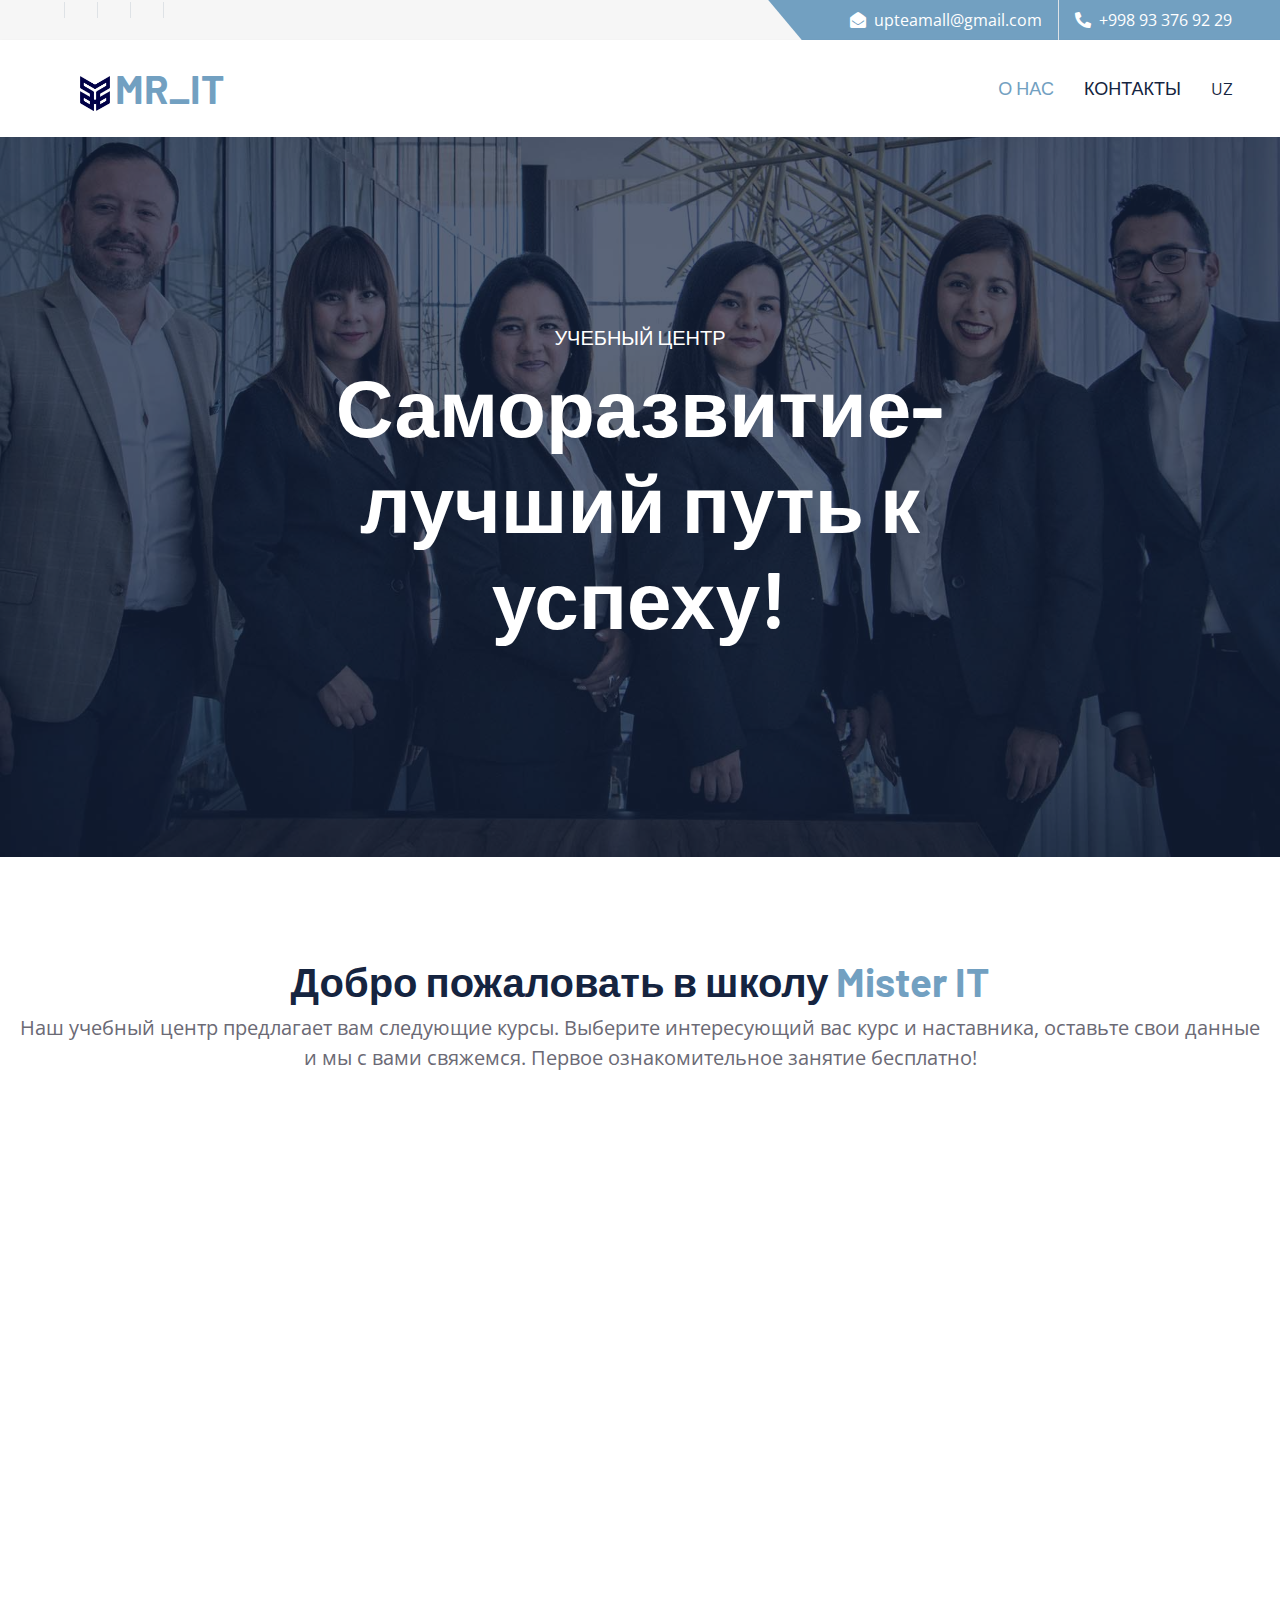
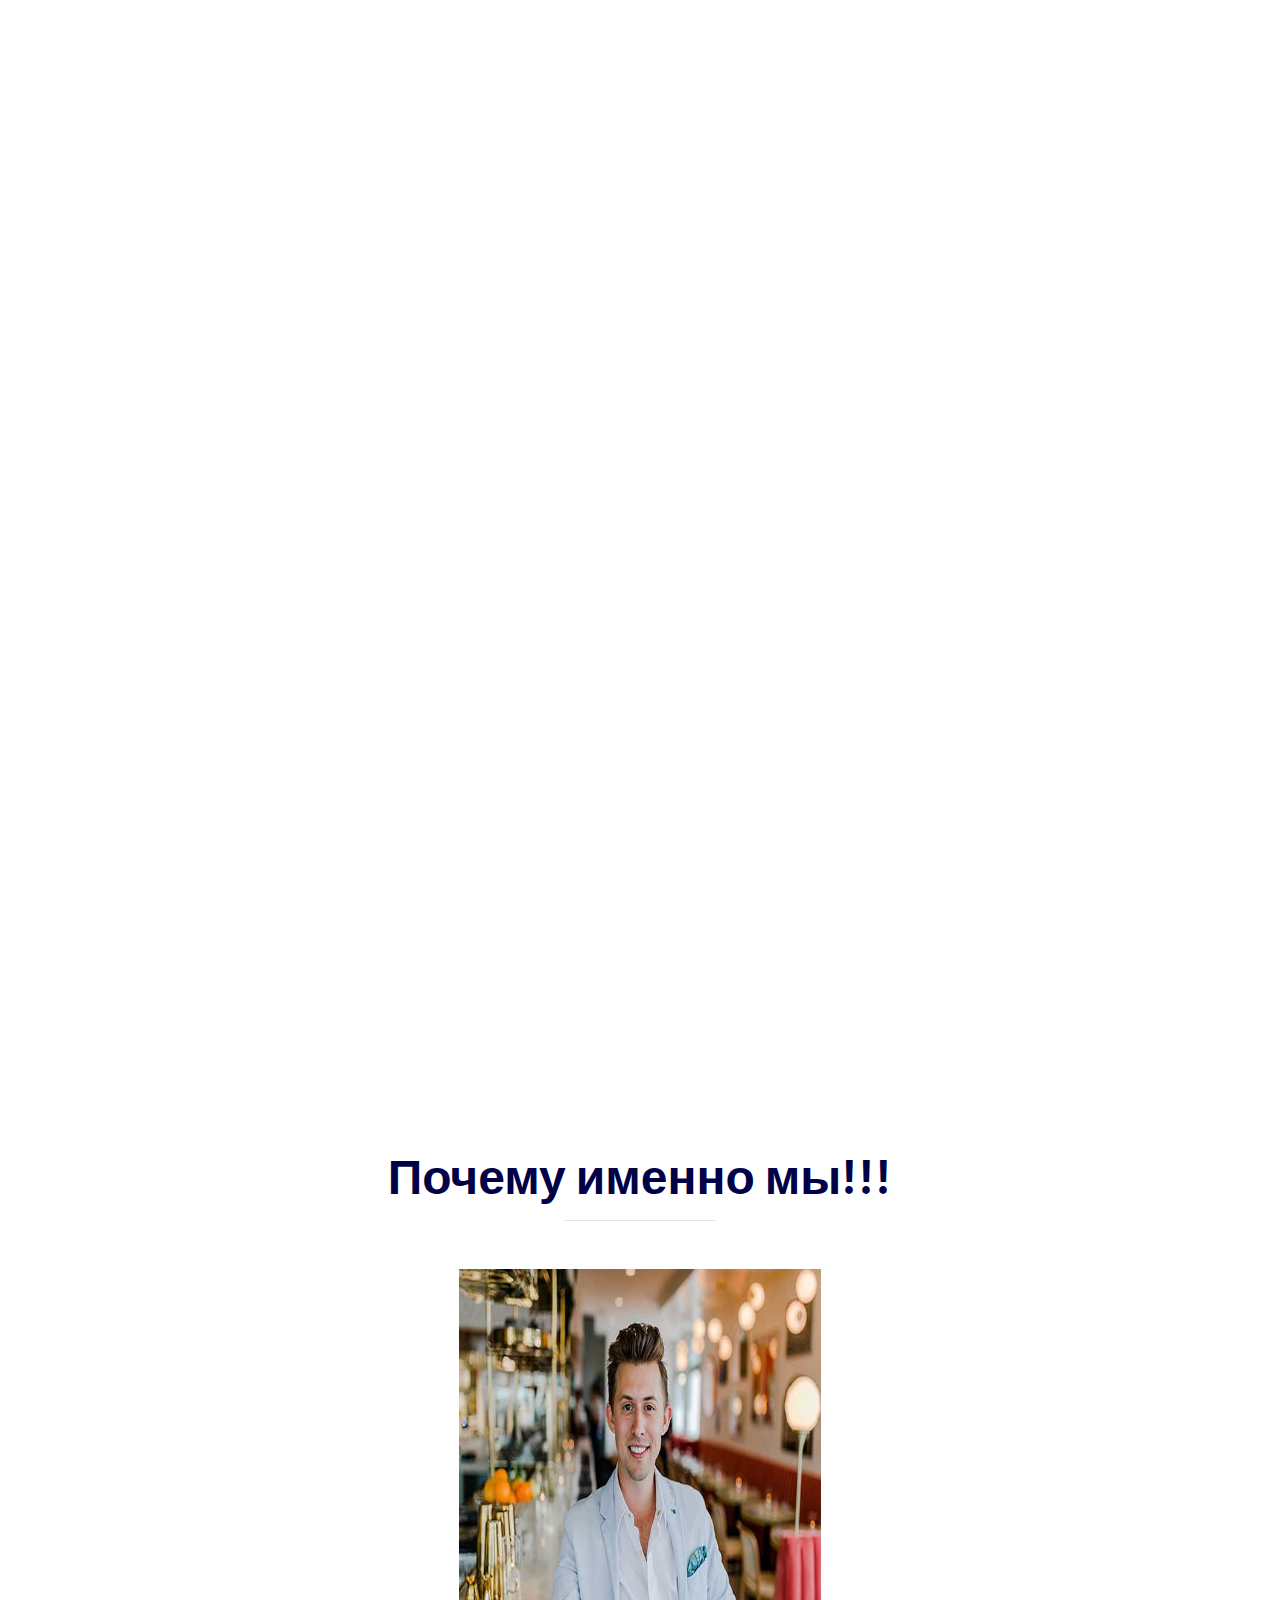
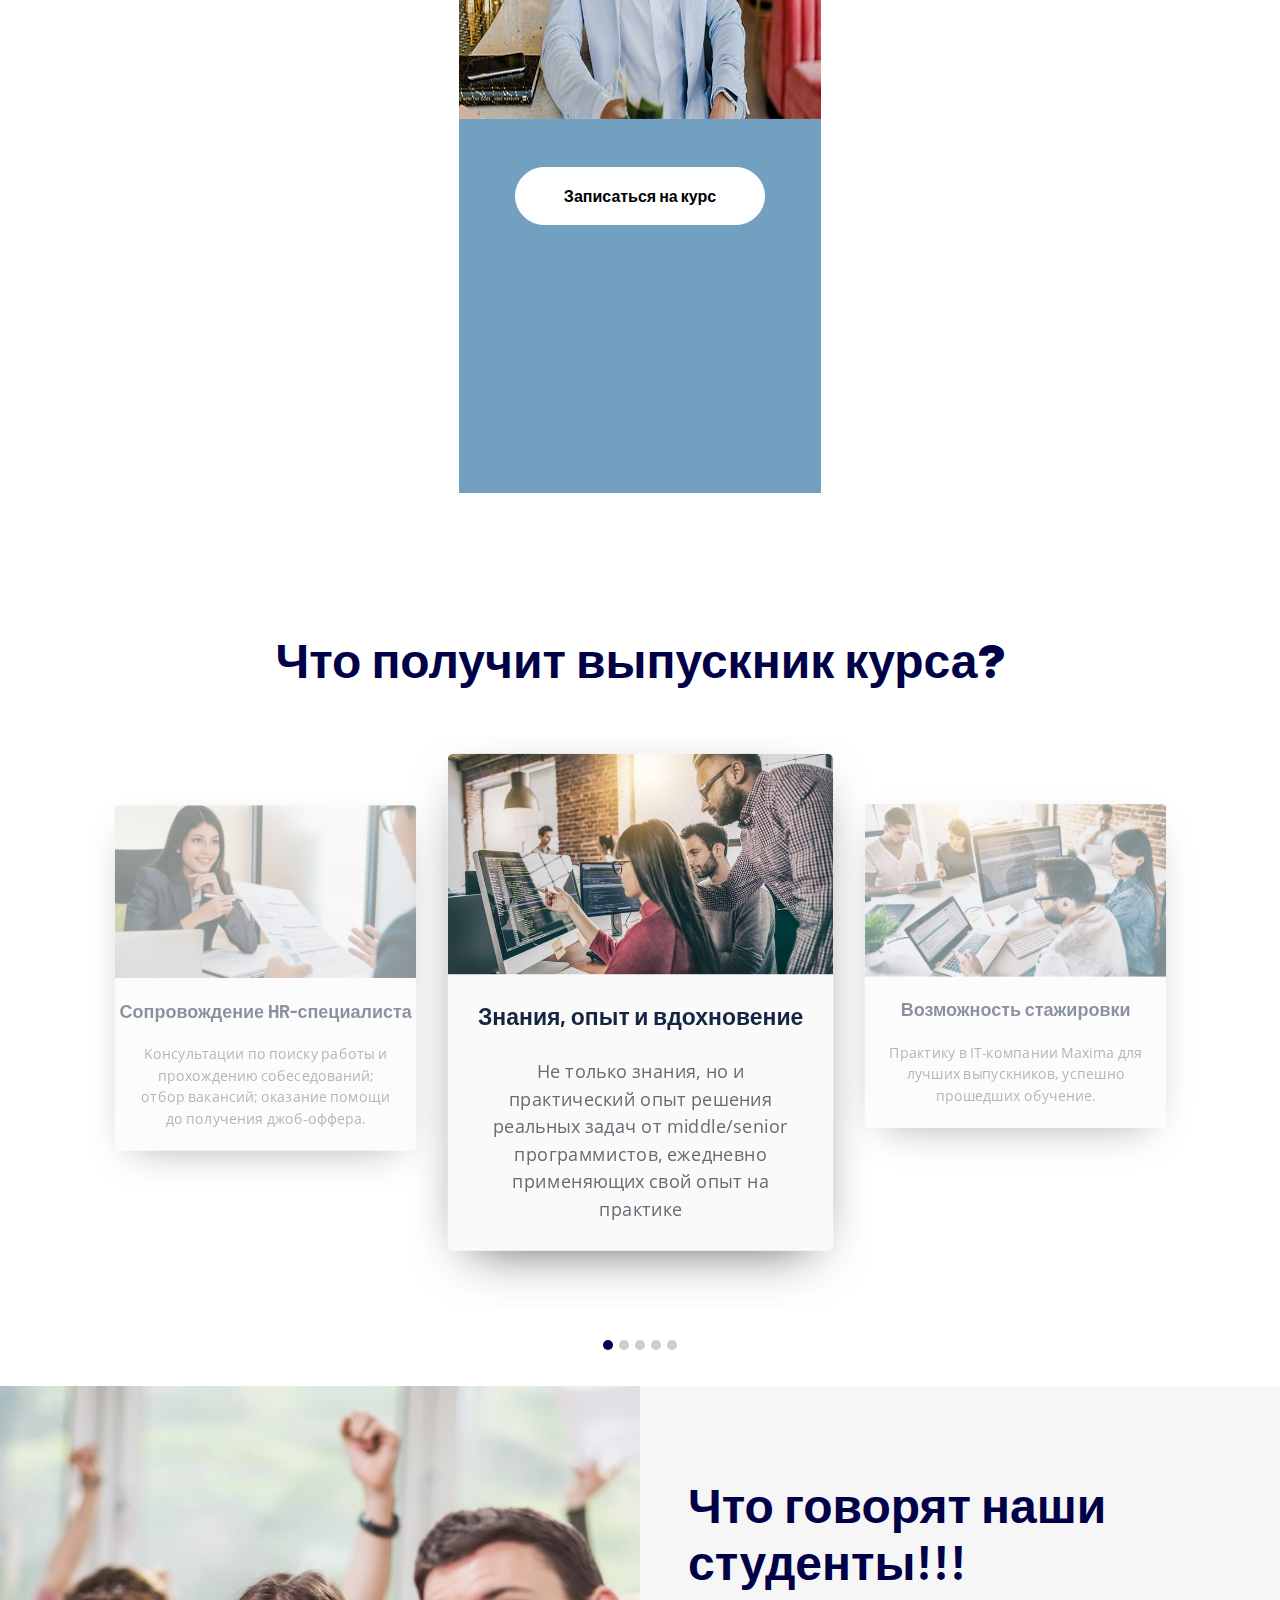
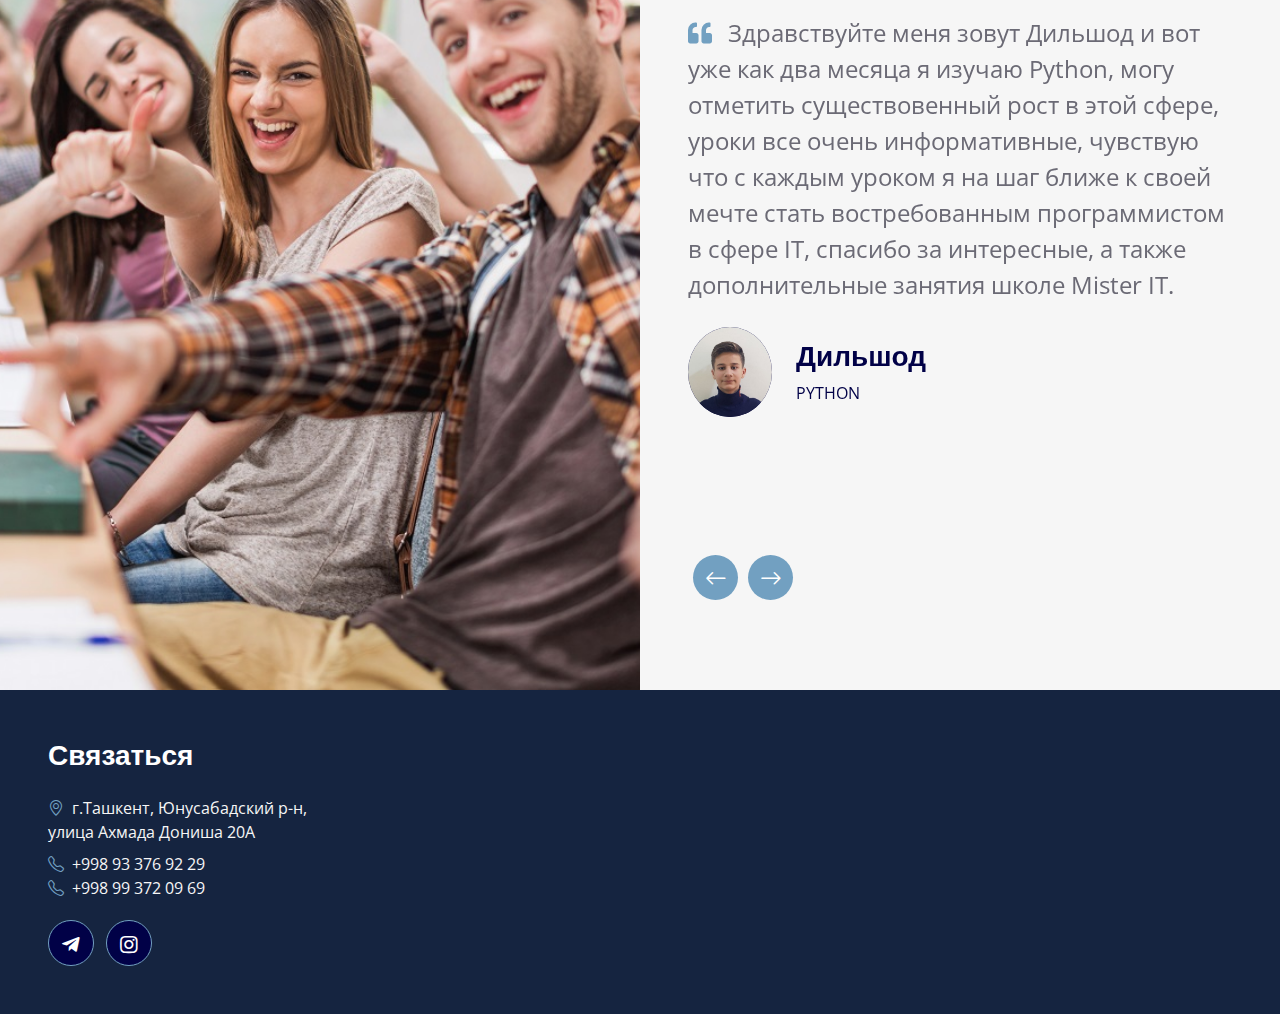
<file: index.html>
<!DOCTYPE html>
<html lang="en">

<head>
    <meta charset="utf-8">
    <title>MR_IT</title>
    <link rel="shortcut icon" href="img/logo.png" type="image/x-icon">
    <meta content="width=device-width, initial-scale=1.0" name="viewport">
    <meta content="Free HTML Templates" name="keywords">
    <meta content="Free HTML Templates" name="description">

    <!-- Favicon -->
    <link href="img/favicon.ico" rel="icon">

    <!-- Google Web Fonts -->
    <link rel="preconnect" href="https://fonts.googleapis.com">
    <link rel="preconnect" href="https://fonts.gstatic.com" crossorigin>
    <link href="https://fonts.googleapis.com/css2?family=Barlow:wght@500;600;700&family=Open+Sans:wght@400;600&display=swap" rel="stylesheet"> 

    <!-- Icon Font Stylesheet -->
    <link href="https://cdnjs.cloudflare.com/ajax/libs/font-awesome/5.10.0/css/all.min.css" rel="stylesheet">
    <link href="https://cdn.jsdelivr.net/npm/bootstrap-icons@1.4.1/font/bootstrap-icons.css" rel="stylesheet">

    <!-- Libraries Stylesheet -->
    <link href="lib/owlcarousel/assets/owl.carousel.min.css" rel="stylesheet">

    <!-- Customized Bootstrap Stylesheet -->
    <link href="css/bootstrap.min.css" rel="stylesheet">

    <!-- Template Stylesheet -->
    <link rel="stylesheet" href="css/animate.min.css">
    <link href="css/style.css" rel="stylesheet">
    <link rel="stylesheet" href="css/owl.carousel.min.css">
</head>
<body>


    <!-- Topbar Start -->
    <div class="container-fluid bg-secondary ps-5 pe-0 d-none d-lg-block">
        <div class="row gx-0">
            <div class="col-md-6 text-center text-lg-start mb-2 mb-lg-0">
                <div class="d-inline-flex align-items-center">
                    <a class="text-body py-2 pe-3 border-end" href=""><small></small></a>
                    <a class="text-body py-2 px-3 border-end" href=""><small></small></a>
                    <a class="text-body py-2 px-3 border-end" href=""><small></small></a>
                    <a class="text-body py-2 px-3 border-end" href=""><small></small></a>
                    <a class="text-body py-2 ps-3" href=""><small></small></a>
                </div>
            </div>
            <div class="col-md-6 text-center text-lg-end">
                <div class="position-relative d-inline-flex align-items-center bg-primary text-white top-shape px-5">
                    <div class="me-3 pe-3 border-end py-2">
                        <p class="m-0"><i class="fa fa-envelope-open me-2"></i>upteamall@gmail.com</p>
                    </div>
                    <div class="py-2">
                        <p class="m-0"><i class="fa fa-phone-alt me-2"></i>+998 93 376 92 29</p>
                    </div>
                </div>
            </div>
        </div>
    </div>
    <!-- Topbar End -->


    <!-- Navbar Start -->
    <nav class="navbar navbar-expand-lg bg-white navbar-light shadow-sm px-5 py-3 py-lg-0">
        <a href="index.html" class="navbar-brand p-0">
            <h1 class="m-0 text-uppercase text-primary"><a href=""><img src="img/logo.png" alt="" class="logo__it"></a></i>MR_IT</h1>
        </a>
       
        
        <button class="navbar-toggler" type="button" data-bs-toggle="collapse" data-bs-target="#navbarCollapse">
            <span class="navbar-toggler-icon"></span>
        </button>
        
        
        <div class="collapse navbar-collapse" id="navbarCollapse">
            <div class="navbar-nav ms-auto py-0 me-n3">
                <a href="index.html" class="nav-item nav-link active">О нас</a>
                <!-- <a href="about.html" class="nav-item nav-link">About</a> -->
                <!-- <a href="service.html" class="nav-item nav-link">Courses</a> -->
                <a href="contact.html" class="nav-item nav-link">Контакты</a>
                <a href="uz_index.html" class="nav-item nav-link">UZ</a>
                
            </div>
        </div>
    </nav>
    <!-- Navbar End --


     Carousel Start -->
    <div class="container-fluid p-0">
        <div id="header-carousel" class="carousel slide carousel-fade" data-bs-ride="carousel">
            <div class="carousel-inner">
                <div class="carousel-item active">
                    <img class="w-100" src="img/carousel-1.jpg" alt="Image">
                    <div class="carousel-caption d-flex flex-column align-items-center justify-content-center">
                        <div class="p-3" style="max-width: 900px;">
                            <h5 class="text-white text-uppercase">Учебный центр</h5>
                            <h1 class="display-1 text-white mb-md-4">Саморазвитие- лучший путь к успеху!</h1>
                            <!-- <a href="" class="btn btn-primary py-md-3 px-md-5 me-3 rounded-pill">Get Quote</a> 
                            <a href="" class="btn btn-secondary py-md-3 px-md-5 rounded-pill">О нас</a> -->
                        </div>
                    </div>
                </div>
                 <!-- <div class="carousel-item">
                    <img class="w-100" src="img/carousel-2.jpg" alt="Image">
                    <div class="carousel-caption d-flex flex-column align-items-center justify-content-center">
                        <div class="p-3" style="max-width: 900px;">
                            <h5 class="text-white text-uppercase">Business Consultancy</h5>
                            <h1 class="display-1 text-white mb-md-4">Take Our Help To Reach The Top Level</h1>
                             <a href="" class="btn btn-primary py-md-3 px-md-5 me-3 rounded-pill">Get Quote</a>
                            <a href="" class="btn btn-secondary py-md-3 px-md-5 rounded-pill">Contact Us</a> -->
                        </div>
                    </div>
                </div>  
         
    <!-- Carousel End -->

   <!-- courses start -->

   <div class="container__card">

    <h1 class="courses__title">Добро пожаловать в школу <span class="text-primary">Mister IT</span></h1>
    <p class="courses__text" style="text-align:center;">Наш учебный центр предлагает вам следующие курсы. Выберите интересующий вас курс и наставника, оставьте свои данные и мы с вами свяжемся. Первое ознакомительное занятие бесплатно!</p>


    <div class="courses__card">
        <div class="card wow animate__animated animate__fadeInUp delay-1">
            <div class="card__box">
                <div class="card-box__content">
                    <img src="img/jovo1.jpg"  class="card__img jovo" alt="">
                    <h2 class="card__text">жавохир<br><span>Scratch</span></h2>
                </div>
            </div>
            <h3 class="card__title">Scratch</h3>
            <p class="courses__text">Основы элементарного программирования для детей, создание игр и анимации</p>
            <a href="contact.html" class="card__btn" target="_blank"><button>Записаться на курс</button></a>
           
        </div>

        <div class="card wow animate__animated animate__fadeInUp delay-2">
            <div class="card__box">
                <div class="card-box__content">
                    <img src="img/sultonbek.png"  class="card__img jovo" alt="">
                    <h2 class="card__text">Султон<br><span>Английский язык</span></h2>
                </div>
            </div>
            <h3 class="card__title">Английский язык<br><span class="level"></span></h3>
            <p class="courses__text">Практикуйте свои разговорные навыки английского языка за короткий промежуток времени.</p>
            <a href="contact.html" class="card__btn" target="_blank"><button>Записаться на курс</button></a>
            
        </div>

        <div class="card wow animate__animated animate__fadeInUp delay-3">
            <div class="card__box">
                <div class="card-box__content">
                    <img src="img/rasul (2).jpg"  class="card__img jovo" alt="">
                    <h2 class="card__text">расул<br><span>Python</span></h2>
                </div>
            </div>
            <h3 class="card__title">Python</h3>
            <p class="courses__text">Изучайте ботов Telegram, веб-приложения и интернет-магазины на языке программирования Python.</p>
            <a href="contact.html" class="card__btn" target="_blank"><button>Записаться на курс</button></a>
            
        </div>

        <div class="card wow animate__animated animate__fadeInUp delay-4">
            <div class="card__box">
                <div class="card-box__content">
                    <img src="img/jovo1.jpg"  class="card__img jovo" alt="">
                    <h2 class="card__text">Абдулазиз<br><span>SMM</span></h2>
                </div>
            </div>
            <h3 class="card__title">SMM</h3>
            <p class="courses__text">Ведение успешного бизнеса в Интернете и социальных сетях и его развитие</p>
            <a href="contact.html" class="card__btn" target="_blank"><button>Записаться на курс</button></a>
            
        </div>

        <div class="card wow animate__animated animate__fadeInUp delay-5">
            <div class="card__box">
                <div class="card-box__content">
                    <img src="img/jovo1.jpg"  class="card__img jovo" alt="">
                    <h2 class="card__text">Javohir <br><span>In/Ex Design</span></h2>
                </div>
            </div>
            <h3 class="card__title">In/Ex Design</h3>
            <p class="courses__text">Научитесь работать над дизайном интерьера и экстерьера зданий и сооружений.</p>
            <a href="contact.html" class="card__btn" target="_blank"><button>Записаться на курс</button></a>
            
        </div>

        <div class="card wow animate__animated animate__fadeInUp delay-6">
            <div class="card__box">
                <div class="card-box__content">
                    <img src="img/gulish.jpg"  class="card__img jovo" alt="">
                    <h2 class="card__text">гуля<br><span>Английский язык</span></h2>
                </div>
            </div>
            <h3 class="card__title">Английский язык<br><span class="level"></span></h3>
            <p class="courses__text">Теперь изучайте английский по австралийской методике у квалифицированных преподавателей.</p>
            <a href="contact.html" class="card__btn" target="_blank"><button>Записаться на курс</button></a>
            
        </div>

        <div class="card wow animate__animated animate__fadeInUp delay-7">
            <div class="card__box">
                <div class="card-box__content">
                    <img src="img/jovo1.jpg"  class="card__img jovo" alt="">
                    <h2 class="card__text">жавохир<br><span>Foundation</span></h2>
                </div>
            </div>
            <h3 class="card__title">Foundation</h3>
            <p class="courses__text">Получите базовые знания о Python, JavaScript, HTML и CSS, используемых в программировании.</p>
            <a href="contact.html" class="card__btn" target="_blank"><button>Записаться на курс</button></a>
            
        </div>

        <div class="card wow animate__animated animate__fadeInUp delay-8">
            <div class="card__box">
                <div class="card-box__content">
                    <img src="img/ibrohim1.jpg"  class="card__img jovo" alt="" style="object-fit:center;">
                    <h2 class="card__text">Ибрагим<br><span>компьютерная грамотность</span></h2>
                </div>
            </div>
            <h3 class="card__title">Kомпьютерная грамотность</h3>
            <p class="courses__text">Изучите функции, важные для работы с компьютером</p>
            <a href="contact.html" class="card__btn" target="_blank"><button>Записаться на курс</button></a>
        </div>

        
    </div>
</div>

<!-- courses end -->
  
    




   
    <!-- <div class="container-fluid py-6 px-5"> 
        <div class="text-center mx-auto mb-5" style="max-width: 600px;">
            <h1 class="display-5 mb-0">Почему именно мы!!!</h1>
            <hr class="w-25 mx-auto bg-primary">
        </div>
        <div class="row g-5">
            <div class="col-lg-4">
                <div class="row g-5">
                    <div class="col-12">
                        <div class="bg-#010147 rounded-circle d-flex align-items-center justify-content-center mb-3" style="width: 60px; height: 60px;">
                            <i class="fas fa-users fa-2x"></i>
                        </div>
                        <h3>Молодые креативные преподаватели</h3>
                        <p class="mb-0">Magna sea eos sit dolor, ipsum amet ipsum lorem diam dolor eos diam et diam dolor ea</p>
                    </div>
                    <div class="col-12">
                        <div class="bg-#010147 rounded-circle d-flex align-items-center justify-content-center mb-3" style="width: 60px; height: 60px;">
                            <i class="fas fa-ballot-check"></i>
                        </div>
                        <h3>Австралийская программа</h3>
                        <p class="mb-0">Magna sea eos sit dolor, ipsum amet ipsum lorem diam dolor eos diam et diam dolor ea</p>
                    </div>
                    <div class="col-12">
                        <div class="bg-#010147 rounded-circle d-flex align-items-center justify-content-center mb-3" style="width: 60px; height: 60px;">
                            <i class="fa fa-award fs-4 text-white"></i>
                        </div>
                        <h3>Бесплатные развлечения- Events</h3>
                        <p class="mb-0">Magna sea eos sit dolor, ipsum amet ipsum lorem diam dolor eos diam et diam dolor ea</p>
                    </div>
                </div>
            </div>
            <div class="col-lg-4">
                <div class="d-block bg-primary h-100 text-center">
                    <img class="img-fluid" src="img/feature.jpg" alt="">
                    <div class="p-4">
                        <p class="text-white mb-4"></p>
                        <a href="about.html" class="btn btn-light py-md-3 px-md-5 rounded-pill mb-2">О нас</a>
                    </div>
                </div>
            </div>
            <div class="col-lg-4">
                <div class="row g-5">
                    <div class="col-12">
                        <div class="bg-#010147 rounded-circle d-flex align-items-center justify-content-center mb-3" style="width: 60px; height: 60px;">
                          
                            <i class="fas fa-clock fa-2x"></i>
                        </div>
                        <h3>Гибкий график. С утра до вечера интересные уроки</h3>
                        <p class="mb-0">Magna sea eos sit dolor, ipsum amet ipsum lorem diam dolor eos diam et diam dolor ea</p>
                    </div>
                    <div class="col-12">
                        <div class="bg-#010147 rounded-circle d-flex align-items-center justify-content-center mb-3" style="width: 60px; height: 60px;">
                            <i class="fas fa-handshake fa-2x"></i>
                        </div>
                        <h3>Профессиональная консультация</h3>
                        <p class="mb-0">Magna sea eos sit dolor, ipsum amet ipsum lorem diam dolor eos diam et diam dolor ea</p>
                    </div>
                    <div class="col-12">
                        <div class="bg-#010147 rounded-circle d-flex align-items-center justify-content-center mb-3" style="width: 60px; height: 60px;">
                            <i class="fas fa-map-marker-alt fa-2x"></i>
                        </div>
                        <h3>Удобные локации</h3>
                        <p class="mb-0">Magna sea eos sit dolor, ipsum amet ipsum lorem diam dolor eos diam et diam dolor ea</p>
                    </div>
                </div>
            </div>
        </div>
    </div>  -->
   
    <div class="container-fluid py-6 px-5"> 
        <div class="text-center mx-auto mb-5" style="max-width: 600px;">
            <h1 class="display-5 mb-0">Почему именно мы!!!</h1>
            <hr class="w-25 mx-auto bg-primary">
        </div>
        <div class="row g-5">
            <div class="col-lg-4">
                <div class="row g-5">
                    <div class="col-12 wow animate__animated animate__fadeInLeft delay-1">
                        <div class="bg-#010147 rounded-circle d-flex align-items-center justify-content-center mb-3" style="width: 60px; height: 60px;">
                            <i class="fas fa-users fa-2x"></i>
                        </div>
                        <h3>Молодые и креативные преподаватели</h3>
                        <p class="mb-0">Друзья IT-преподаватели помогут вам не только получить профессию своей мечты, но и стать разносторонним человеком в жизни.</p>
                    </div>
                    <div class="col-12 wow animate__animated animate__fadeInLeft delay-3">
                        <div class="bg-#010147 rounded-circle d-flex align-items-center justify-content-center mb-3" style="width: 60px; height: 60px;">
                            <i class="fas fa-clipboard-list fa-2x"></i>
                          
                        </div>
                        <h3>Австралийская методика</h3>
                        <p class="mb-0">Наши занятия английским языком проводятся по австралийской методике, которая направлена ​​на развитие разговорных навыков.</p>
                    </div>
                    <div class="col-12 wow animate__animated animate__fadeInLeft delay-5">
                        <div class="bg-#010147 rounded-circle d-flex align-items-center justify-content-center mb-3" style="width: 60px; height: 60px;">
                            <i class="fas fa-users-cog fa-2x"></i>
                        </div>
                        <h3>Индивидуальный подход
                            </h3>
                        <p class="mb-0">Занятия проходят в группах до 20 человек с индивидуальной обратной связью от преподавателя по каждому домашнему заданию.</p>
                    </div>
                </div>
            </div>
            <div class="col-lg-4">
                <div class="d-block bg-primary h-100 text-center">
                    <img class="img-fluid" src="img/feature.jpg" alt="">
                    <div class="p-4">
                        <p class="text-white mb-4"></p>
                        <a href="contact.html" class="btn btn-light py-md-3 px-md-5 rounded-pill mb-2" target="_blank">Записаться на курс</a>
                    </div>
                </div>
            </div>
            <div class="col-lg-4">
                <div class="row g-5">
                    <div class="col-12 wow animate__animated animate__fadeInRight delay-2">
                        <div class="bg-#010147 rounded-circle d-flex align-items-center justify-content-center mb-3" style="width: 60px; height: 60px;">
                          
                            <i class="fas fa-dollar-sign fa-2x"></i>
                        </div>
                        <h3>
                            Гарантия трудоустройства
                           </h3>
                        <p class="mb-0">
                            При успешном прохождении курсов трудоустройство гарантировано.</p>
                    </div>
                    <div class="col-12 wow animate__animated animate__fadeInRight delay-4">
                        <div class="bg-#010147 rounded-circle d-flex align-items-center justify-content-center mb-3" style="width: 60px; height: 60px;">
                            <i class="fas fa-handshake fa-2x"></i>
                        </div>
                        <h3>Советы от профессиональных наставников</h3>
                        <p class="mb-0">У вас будет возможность получить консультацию наставников и преподавателей с многолетним опытом для постоянного развития в вашей профессиональной карьере.</p>
                    </div>
                    <div class="col-12 wow animate__animated animate__fadeInRight delay-6">
                        <div class="bg-#010147 rounded-circle d-flex align-items-center justify-content-center mb-3" style="width: 60px; height: 60px;">
                            <i class="fas fa-briefcase fa-2x"></i>
                        </div>
                        <h3>Практика в реальных условиях</h3>
                        <p class="mb-0">
                            Лучшие выпускники получат возможность пройти практику в Maxima или компаниях-партнерах.</p>
                    </div>
                </div>
            </div>
        </div>
    </div>



    <!-- graduate start -->

 <!-- graduate start -->

 <section id="slider" class="pt-5">
    <div class="container">
      <h1 class="text-center display-5 mb-0  mx-auto mb-5" style="font-weight: light;"><b>Что получит выпускник курса?</b></h1>
        <div class="slider">
                  <div class="owl-carousel owl-carousels">
                      <div class="slider-card">
                          <div class="d-flex justify-content-center align-items-center mb-4">
                              <img src="img/coder3.jpg" alt="" >
                          </div>
                          <h5 class="mb-0 text-center"><b>Знания, опыт и вдохновение</b></h5>
                          <p class="text-center p-4">Не только знания, но и практический опыт решения реальных задач от middle/senior программистов, ежедневно применяющих свой опыт на практике

                        </p>
                      </div>
                      <div class="slider-card">
                          <div class="d-flex justify-content-center align-items-center mb-4">
                              <img src="img/pract.png" alt="">
                          </div>
                          <h5 class="mb-0 text-center"><b>Возможность стажировки</b></h5>
                          <p class="text-center p-4">Практику в IT-компании Maxima для лучших выпускников, успешно прошедших обучение.</p>
                      </div>
                      <div class="slider-card">
                          <div class="d-flex justify-content-center align-items-center mb-4">
                              <img src="img/internship.jpg" alt="">
                          </div>
                          <h5 class="mb-0 text-center"><b>Сертификат и рекомендации</b></h5>
                          <p class="text-center p-4">Наши педагоги всегда помогут разобраться в материале, ответят на вопросы по домашним работам.</p>
                      </div>
                      <div class="slider-card">
                          <div class="d-flex justify-content-center align-items-center mb-4">
                              <img src="img/helpcourse.jpg" alt="">
                          </div>
                          <h5 class="mb-0 text-center"><b>Поддержка на всем пути и трудоустройство</b></h5>
                          <p class="text-center p-4">
                            Гарантированное трудоустройство для учеников, успешно прошедших практику.</p>
                      </div>
                      <div class="slider-card">
                          <div class="d-flex justify-content-center align-items-center mb-4">
                              <img src="img/hr.png" alt="">
                          </div>
                          <h5 class="mb-0 text-center"><b>Сопровождение HR-специалиста</b></h5>
                          <p class="text-center p-4">Kонсультации по поиску работы и прохождению собеседований; отбор вакансий; оказание помощи до получения джоб-оффера.</p>
                      </div>
                  </div>
              </div>
    </div>
  </section>
<!-- graduate end -->

    <!-- graduate end -->

   

    

    <!-- Testimonial Start -->
     <div class="container-fluid bg-secondary p-0"> 
        <div class="row g-0">
            <div class="col-lg-6" style="min-height: 500px;">
                <div class="position-relative h-100">
                    <img class="position-absolute w-100 h-100" src="img/feedback.jpg" style="object-fit: cover;">
                </div>
            </div>
            <div class="col-lg-6 py-6 px-5">
                <h1 class="display-5 mb-4">Что говорят наши студенты!!!</h1>
                <div class="owl-carousel testimonial-carousel">
                    <div class="testimonial-item">
                        <p class="fs-4 fw-normal mb-4"><i class="fa fa-quote-left text-primary me-3"></i>Здравствуйте меня зовут Дильшод и вот уже как два месяца я изучаю Python, 
                            могу отметить существовенный рост в этой сфере, уроки все очень информативные, чувствую что с каждым уроком я 
                            на шаг ближе к своей мечте стать востребованным программистом в сфере IT, спасибо за интересные, 
                            а также дополнительные занятия школе Mister IT.</p>
                        <div class="d-flex align-items-center">
                            <img class="img-fluid rounded-circle" src="img/dilshod.jpg" alt="" style="object-fit: cover;">
                            <div class="ps-4">
                                <h3>Дильшод</h3>
                                <span class="text-uppercase">Python</span>
                            </div>
                        </div>
                    </div>
                    <div class="testimonial-item">
                        <p class="fs-4 fw-normal mb-4"><i class="fa fa-quote-left text-primary me-3"></i>Привет, меня зовут Ибрагим. Если честно, я начинал своё обучение с индивидуальных уроков с Ms Gulya, я пришёл к ней с нуля и боялся очень разговорной речи на Английском языке, несмотря на некоторые сложности, мне удалось полюбить Английский язык и сейчас я уже могу говорить менее сковано и с заметным прогрессом, теперь же я продолжаю обучение с ней только уже в групповом формате в школе Mister IT.</p>
                        <div class="d-flex align-items-center">
                            <img class="img-fluid rounded-circle" src="img/ibrohimS.jpg" alt="" style="object-fit: cover;">
                            <div class="ps-4">
                                <h3>Ибрагим</h3>
                                <span class="text-uppercase">Англиский</span>
                            </div>
                        </div>
                    </div>
                </div>
            </div>
        </div>
    </div>
    <!-- Testimonial End -->



    

    <!-- Footer Start -->
    
    <div class="container-fluid bg-dark text-secondary p-5">
        <div class="row g-5">
            
            
            <div class="col-lg-3 col-md-6">
                <h3 class="text-white mb-4">Связаться</h3>
                <p class="mb-2"><i class="bi bi-geo-alt text-primary me-2"></i>г.Ташкент, Юнусабадский р-н, улица Ахмадa Донишa 20А</p>
                <!-- <p class="mb-2"><i class="bi bi-envelope-open text-primary me-2"></i>info@example.com</p> -->
                <p class="mb-0"><i class="bi bi-telephone text-primary me-2"></i>+998 93 376 92 29</p>
                <p class="mb-0"><i class="bi bi-telephone text-primary me-2"></i>+998 99 372 09 69</p>
                <a class="btn btn-lg btn-primary btn-lg-square rounded-circle me-2" href="https://t.me/mr_ituz" target="_blank"><i class="fab fa-telegram-plane"></i></a>
                <a class="btn btn-lg btn-primary btn-lg-square rounded-circle" href="https://www.instagram.com/mr_it/" target="_blank"><i class="fab fa-instagram fw-normal"></i></a>
            </div>
    
    <!-- Footer End -->


    <!-- Back to Top -->
    <a href="#" class="btn btn-lg btn-primary btn-lg-square rounded-circle back-to-top"><i class="bi bi-arrow-up"></i></a>


    <!-- JavaScript Libraries -->
    <script src="https://code.jquery.com/jquery-3.4.1.min.js"></script>
    <script src="https://cdn.jsdelivr.net/npm/bootstrap@5.0.0/dist/js/bootstrap.bundle.min.js"></script>
    <script src="lib/easing/easing.min.js"></script>
    <script src="lib/waypoints/waypoints.min.js"></script>
    <script src="lib/owlcarousel/owl.carousel.min.js"></script>

    <!-- Template Javascript -->
    <script src="js/wow.min.js"></script>
    <script src="js/main.js"></script>
    <script src="js/owl.carousel.min.js"></script>
</body>

</html>
</file>
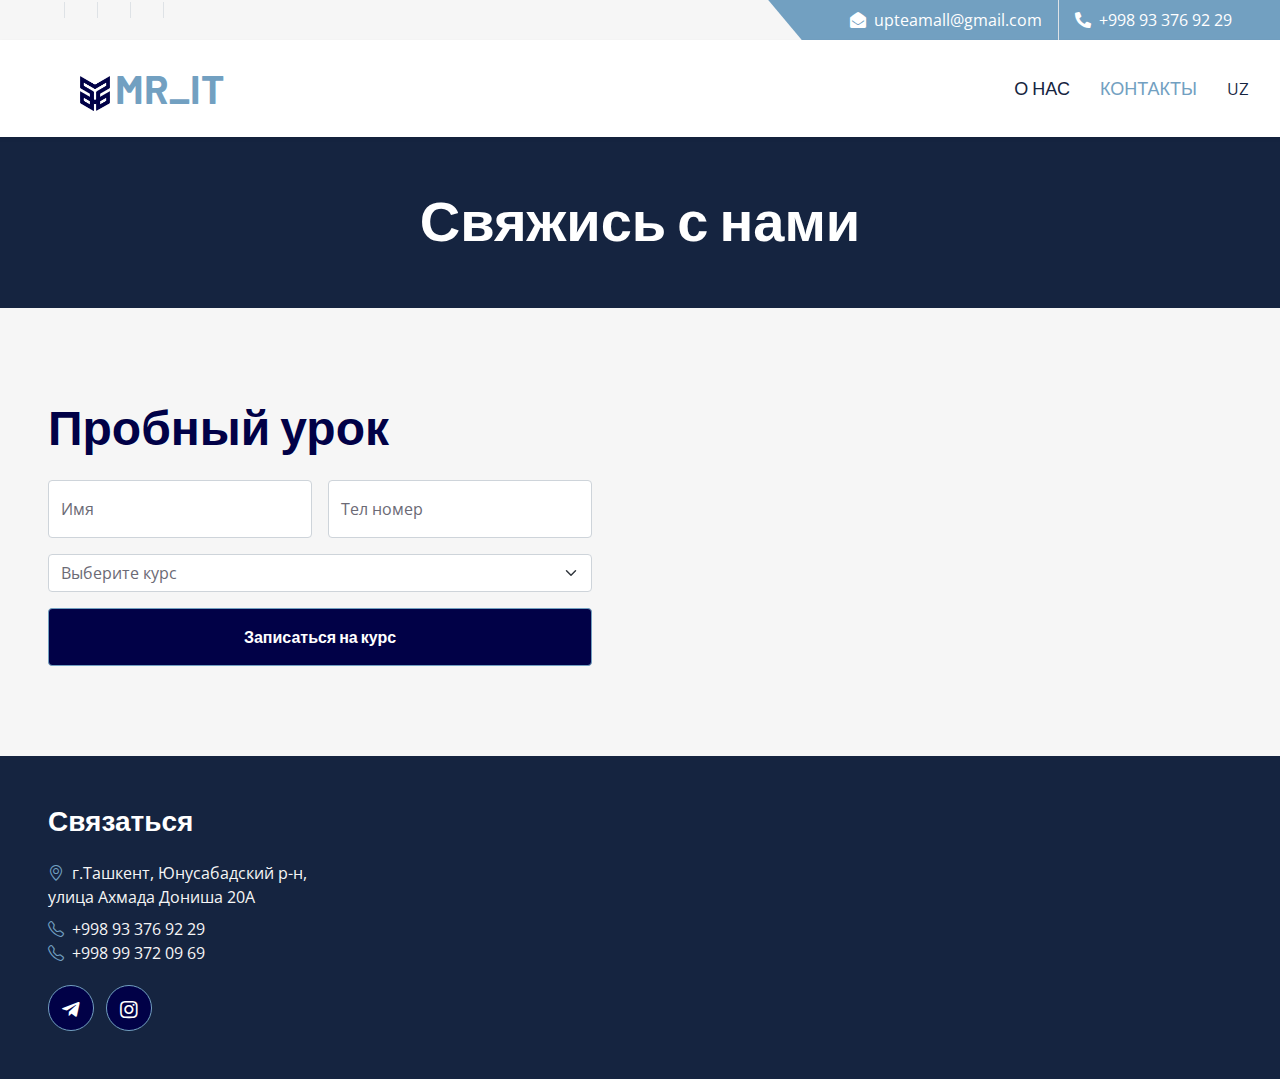
<file: contact.html>
<!DOCTYPE html>
<html lang="en">

<head>
    <meta charset="utf-8">
    <title>MR_IT</title>
    <link rel="shortcut icon" href="img/logo.png" type="image/x-icon">
    <meta content="width=device-width, initial-scale=1.0" name="viewport">
    <meta content="Free HTML Templates" name="keywords">
    <meta content="Free HTML Templates" name="description">

    <!-- Favicon -->
    <link href="img/favicon.ico" rel="icon">

    <!-- Google Web Fonts -->
    <link rel="preconnect" href="https://fonts.googleapis.com">
    <link rel="preconnect" href="https://fonts.gstatic.com" crossorigin>
    <link href="https://fonts.googleapis.com/css2?family=Barlow:wght@500;600;700&family=Open+Sans:wght@400;600&display=swap" rel="stylesheet"> 

    <!-- Icon Font Stylesheet -->
    <link href="https://cdnjs.cloudflare.com/ajax/libs/font-awesome/5.10.0/css/all.min.css" rel="stylesheet">
    <link href="https://cdn.jsdelivr.net/npm/bootstrap-icons@1.4.1/font/bootstrap-icons.css" rel="stylesheet">

    <!-- Libraries Stylesheet -->
    <link href="lib/owlcarousel/assets/owl.carousel.min.css" rel="stylesheet">

    <!-- Customized Bootstrap Stylesheet -->
    <link href="css/bootstrap.min.css" rel="stylesheet">

    <!-- Template Stylesheet -->
    <link href="css/style.css" rel="stylesheet">
</head>

<div>
    <!-- Topbar Start -->
    <div class="container-fluid bg-secondary ps-5 pe-0 d-none d-lg-block">
        <div class="row gx-0">
            <div class="col-md-6 text-center text-lg-start mb-2 mb-lg-0">
                <div class="d-inline-flex align-items-center">
                    <a class="text-body py-2 pe-3 border-end" href=""><small></small></a>
                    <a class="text-body py-2 px-3 border-end" href=""><small></small></a>
                    <a class="text-body py-2 px-3 border-end" href=""><small></small></a>
                    <a class="text-body py-2 px-3 border-end" href=""><small></small></a>
                    <a class="text-body py-2 ps-3" href=""><small></small></a>
                </div> 
            </div>
            <div class="col-md-6 text-center text-lg-end">
                <div class="position-relative d-inline-flex align-items-center bg-primary text-white top-shape px-5">
                    <div class="me-3 pe-3 border-end py-2">
                        <p class="m-0"><i class="fa fa-envelope-open me-2"></i>upteamall@gmail.com</p>
                    </div>
                    <div class="py-2">
                        <p class="m-0"><i class="fa fa-phone-alt me-2"></i>+998 93 376 92 29 </p>
                    </div>
                </div>
            </div>
        </div>
    </div>
    <!-- Topbar End -->


    <!-- Navbar Start -->
    <nav class="navbar navbar-expand-lg bg-white navbar-light shadow-sm px-5 py-3 py-lg-0">
        <a href="index.html" class="navbar-brand p-0">
            <h1 class="m-0 text-uppercase text-primary"><a href=""><img src="img/logo.png" alt="" class="logo__it"></a>MR_IT</h1>
        </a>
        <button class="navbar-toggler" type="button" data-bs-toggle="collapse" data-bs-target="#navbarCollapse">
            <span class="navbar-toggler-icon"></span>
        </button>
        <div class="collapse navbar-collapse" id="navbarCollapse">
            <div class="navbar-nav ms-auto py-0 me-n3">
                <a href="index.html" class="nav-item nav-link">О нас</a>
                <div class="collapse navbar-collapse" id="navbarCollapse">
                    <div class="navbar-nav ms-auto py-0 me-n3">          
                        <a href="contact.html" class="nav-item nav-link active">Контакты</a>
                        <a href="contact_uz.html" class="nav-item nav-link">UZ</a>
                    </div>
                </div>
            </div>
        </div>
    </nav>
    <!-- Navbar End -->


    <!-- Page Header Start -->
    <div class="container-fluid bg-dark p-5">
        <div class="row">
            <div class="col-12 text-center">
                <h1 class="display-4 text-white">Свяжись с нами</h1>
                <!-- <a href="">Home</a>
                <i class="far fa-square text-primary px-2"></i>
                <a href="">Contact</a> -->
            </div>
        </div>
    </div>
    <!-- Page Header End -->


    <!-- Contact Start -->
    <div class="container-fluid bg-secondary px-0">
        <div class="row g-0">
            <div class="col-lg-6 py-6 px-5">
                <h1 class="display-5 mb-4">Пробный урок</h1>
                <form>
                    <div class="row g-3">
                        <div class="col-6">
                            <div class="form-floating">
                                <input type="text" class="form-control" id="form-floating-1" placeholder="John Doe" required>
                                <label for="form-floating-1">Имя</label>
                            </div>
                        </div>
                        <div class="col-6">
                            <div class="form-floating">
                                
                                <input type="tel" class="form-control" id="form-floating-2" placeholder="+99899" required>
                                <label for="form-floating-2">Тел номер</label>
                            </div>
                        </div>
                        <div class="col-12">

                            <select class="form-select" id="floatingSelect" required >
                                <option value="" aria-required="">Выберите курс</option>
                                <option>Python</option>
                                <option value="1">Английский язык</option>
                                <option value="2">Scratch</option>
                                <option value="3">Foundation</option>
                                <option value="4">SMM</option>
                                <option value="5">Kомпьютерная грамотность</option>
                                <option value="6">In/Ex Design</option>
                              </select>
                        </div>
                       
                        <div class="col-12">
                            <button class="btn btn-primary w-100 py-3" type="submit">Записаться на курс</button>
                        </div>
                    </div>
                </form>
            </div>
            <div class="col-lg-6" style="min-height: 400px;">
                <div class="position-relative h-100">
                    <iframe class="position-relative w-100 h-100"
                        src="https://www.google.com/maps/embed?pb=!1m18!1m12!1m3!1d2993.830390382145!2d69.29003471536262!3d41.37776957926497!2m3!1f0!2f0!3f0!3m2!1i1024!2i768!4f13.1!3m3!1m2!1s0x38aef38fb89d4d21%3A0x19b43381ae94b69c!2sTOPSKILL!5e0!3m2!1sen!2s!4v1676821224979!5m2!1sen!2s"
                        frameborder="0" style="border:0;" allowfullscreen="" aria-hidden="false" tabindex="0"></iframe>
                </div>
            </div>
        </div>
    </div>
    <!-- Contact End -->


    <!-- Footer Start -->
    
    <div class="container-fluid bg-dark text-secondary p-5">
        <div class="row g-5">
            
            
            <div class="col-lg-3 col-md-6">
                <h3 class="text-white mb-4">Связаться</h3>
                <p class="mb-2"><i class="bi bi-geo-alt text-primary me-2"></i>г.Ташкент, Юнусабадский р-н, улица Ахмадa Донишa 20А</p>
                <!-- <p class="mb-2"><i class="bi bi-envelope-open text-primary me-2"></i>info@example.com</p> -->
                <p class="mb-0"><i class="bi bi-telephone text-primary me-2"></i>+998 93 376 92 29</p>
                <p class="mb-0"><i class="bi bi-telephone text-primary me-2"></i>+998 99 372 09 69</p>
                <a class="btn btn-lg btn-primary btn-lg-square rounded-circle me-2" href="https://t.me/mr_ituz" target="_blank"><i class="fab fa-telegram-plane"></i></a>
                <a class="btn btn-lg btn-primary btn-lg-square rounded-circle" href="https://www.instagram.com/mr_it/" target="_blank"><i class="fab fa-instagram fw-normal"></i></a>
            </div>
    <!-- Footer End -->


    <!-- Back to Top -->
    <a href="#" class="btn btn-lg btn-primary btn-lg-square rounded-circle back-to-top"><i class="bi bi-arrow-up"></i></a>


    <!-- JavaScript Libraries -->
    <script src="https://code.jquery.com/jquery-3.4.1.min.js"></script>
    <script src="https://cdn.jsdelivr.net/npm/bootstrap@5.0.0/dist/js/bootstrap.bundle.min.js"></script>
    <script src="lib/easing/easing.min.js"></script>
    <script src="lib/waypoints/waypoints.min.js"></script>
    <script src="lib/owlcarousel/owl.carousel.min.js"></script>

    <!-- Template Javascript -->
    <script src="js/main.js"></script>
</body>

</html>
</file>
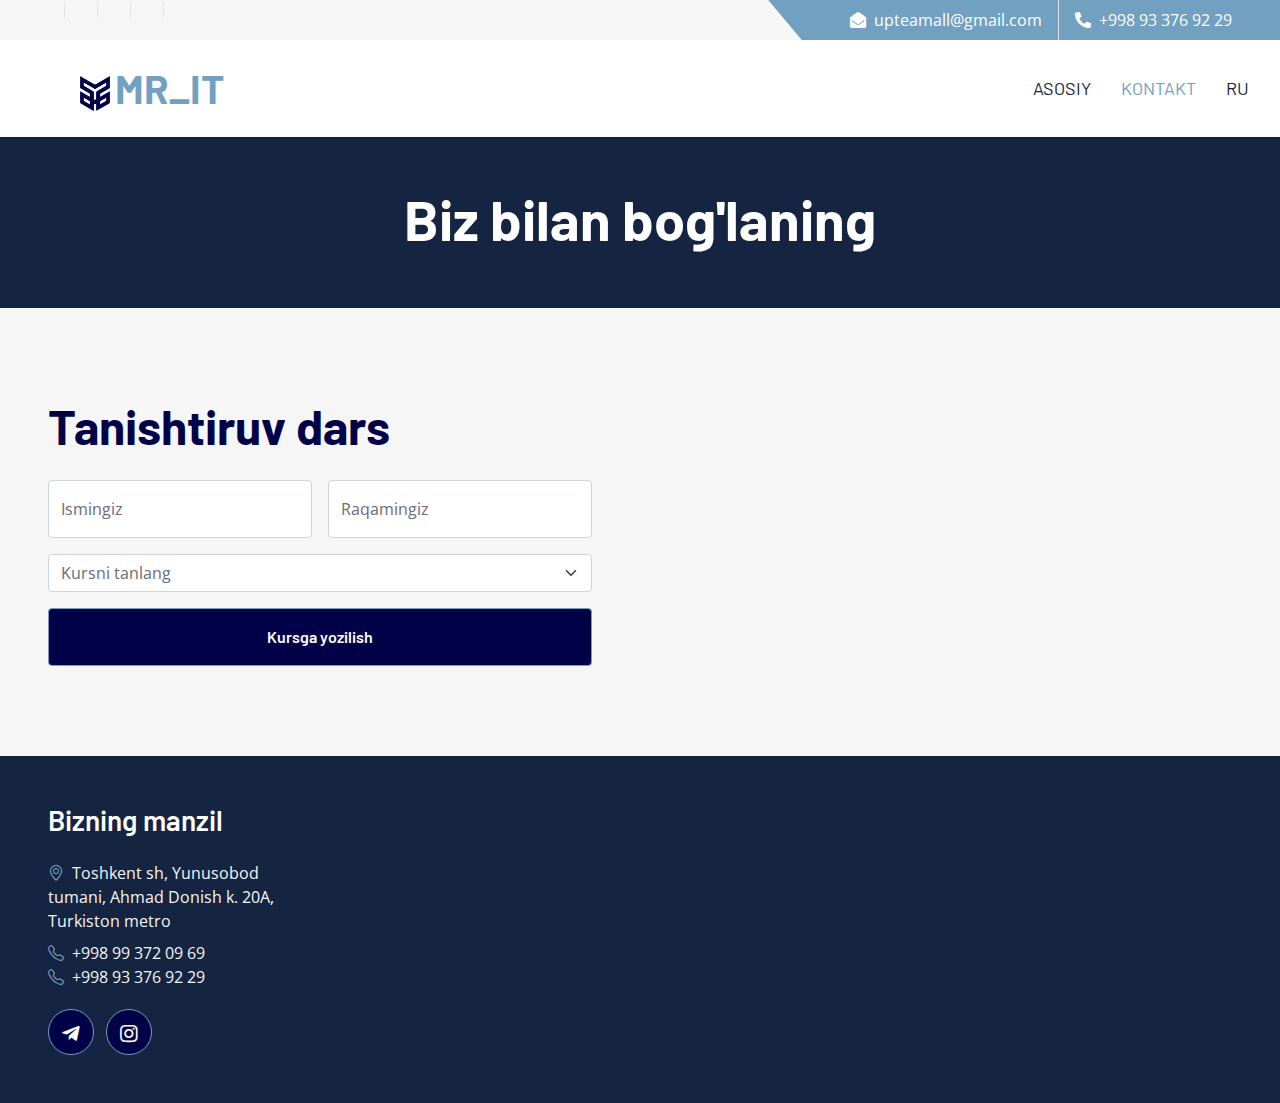
<file: contact_uz.html>
<!DOCTYPE html>
<html lang="en">

<head>
    <meta charset="utf-8">
    <title>MR_IT</title>
    <link rel="shortcut icon" href="img/logo.png" type="image/x-icon">
    <meta content="width=device-width, initial-scale=1.0" name="viewport">
    <meta content="Free HTML Templates" name="keywords">
    <meta content="Free HTML Templates" name="description">

    <!-- Favicon -->
    <link href="img/favicon.ico" rel="icon">

    <!-- Google Web Fonts -->
    <link rel="preconnect" href="https://fonts.googleapis.com">
    <link rel="preconnect" href="https://fonts.gstatic.com" crossorigin>
    <link href="https://fonts.googleapis.com/css2?family=Barlow:wght@500;600;700&family=Open+Sans:wght@400;600&display=swap" rel="stylesheet"> 

    <!-- Icon Font Stylesheet -->
    <link href="https://cdnjs.cloudflare.com/ajax/libs/font-awesome/5.10.0/css/all.min.css" rel="stylesheet">
    <link href="https://cdn.jsdelivr.net/npm/bootstrap-icons@1.4.1/font/bootstrap-icons.css" rel="stylesheet">

    <!-- Libraries Stylesheet -->
    <link href="lib/owlcarousel/assets/owl.carousel.min.css" rel="stylesheet">

    <!-- Customized Bootstrap Stylesheet -->
    <link href="css/bootstrap.min.css" rel="stylesheet">

    <!-- Template Stylesheet -->
    <link href="css/style.css" rel="stylesheet">
</head>

<div>
    <!-- Topbar Start -->
    <div class="container-fluid bg-secondary ps-5 pe-0 d-none d-lg-block">
        <div class="row gx-0">
            <div class="col-md-6 text-center text-lg-start mb-2 mb-lg-0">
                <div class="d-inline-flex align-items-center">
                    <a class="text-body py-2 pe-3 border-end" href=""><small></small></a>
                    <a class="text-body py-2 px-3 border-end" href=""><small></small></a>
                    <a class="text-body py-2 px-3 border-end" href=""><small></small></a>
                    <a class="text-body py-2 px-3 border-end" href=""><small></small></a>
                    <a class="text-body py-2 ps-3" href=""><small></small></a>
                </div>
            </div>
            <div class="col-md-6 text-center text-lg-end">
                <div class="position-relative d-inline-flex align-items-center bg-primary text-white top-shape px-5">
                    <div class="me-3 pe-3 border-end py-2">
                        <p class="m-0"><i class="fa fa-envelope-open me-2"></i>upteamall@gmail.com</p>
                    </div>
                    <div class="py-2">
                        <p class="m-0"><i class="fa fa-phone-alt me-2"></i>+998 93 376 92 29 </p>
                    </div>
                </div>
            </div>
        </div>
    </div>
    <!-- Topbar End -->


    <!-- Navbar Start -->
    <nav class="navbar navbar-expand-lg bg-white navbar-light shadow-sm px-5 py-3 py-lg-0">
        <a href="index.html" class="navbar-brand p-0">
            <h1 class="m-0 text-uppercase text-primary"><a href=""><img src="img/logo.png" alt="" class="logo__it"></a>MR_IT</h1>
        </a>
        <button class="navbar-toggler" type="button" data-bs-toggle="collapse" data-bs-target="#navbarCollapse">
            <span class="navbar-toggler-icon"></span>
        </button>
        <div class="collapse navbar-collapse" id="navbarCollapse">
            <div class="navbar-nav ms-auto py-0 me-n3">
                <a href="uz_index.html" class="nav-item nav-link">Asosiy</a>
                <!-- <a href="about.html" class="nav-item nav-link">About</a> -->
                <!-- <a href="service.html" class="nav-item nav-link">Courses</a> -->
                <div class="collapse navbar-collapse" id="navbarCollapse">
                    <div class="navbar-nav ms-auto py-0 me-n3">          
                        <a href="contact_uz.html" class="nav-item nav-link active">Kontakt</a>
                        <a href="contact.html" class="nav-item nav-link">RU</a>
                    </div>
                </div>
            </div>
        </div>
    </nav>
    <!-- Navbar End -->


    <!-- Page Header Start -->
    <div class="container-fluid bg-dark p-5">
        <div class="row">
            <div class="col-12 text-center">
                <h1 class="display-4 text-white">Biz bilan bog'laning</h1>
                <!-- <a href="">Home</a>
                <i class="far fa-square text-primary px-2"></i>
                <a href="">Contact</a> -->
            </div>
        </div>
    </div>
    <!-- Page Header End -->


    <!-- Contact Start -->
    <div class="container-fluid bg-secondary px-0">
        <div class="row g-0">
            <div class="col-lg-6 py-6 px-5">
                <h1 class="display-5 mb-4">Tanishtiruv dars</h1>
                <form>
                    <div class="row g-3">
                        <div class="col-6">
                            <div class="form-floating">
                                <input type="text" class="form-control" id="form-floating-1" placeholder="John Doe" required>
                                <label for="form-floating-1">Ismingiz</label>
                            </div>
                        </div>
                        <div class="col-6">
                            <div class="form-floating">
                                <input type="tel" name="tel" class="form-control" id="form-floating-2" placeholder="+99899" required>
                                <label for="form-floating-2">Raqamingiz</label>
                            </div>
                        </div>

                        <div class="col-12">

                            <select class="form-select" id="floatingSelect" required >
                                <option value="" aria-required="">Kursni tanlang</option>
                                <option>Python</option>
                                <option value="1">Ingliz tili</option>
                                <option value="2">Scratch</option>
                                <option value="3">Foundation</option>
                                <option value="4">SMM</option>
                                <option value="5">Kompyuter savodxonligi</option>
                                <option value="6">In/Ex Design</option>
                              </select>
                        </div>
                     
                        <div class="col-12">
                            <button class="btn btn-primary w-100 py-3" type="submit">Kursga yozilish</button>
                        </div>
                    </div>
                </form>
            </div>
            <div class="col-lg-6" style="min-height: 400px;">
                <div class="position-relative h-100">
                    <iframe class="position-relative w-100 h-100"
                        src="https://www.google.com/maps/embed?pb=!1m18!1m12!1m3!1d2993.830390382145!2d69.29003471536262!3d41.37776957926497!2m3!1f0!2f0!3f0!3m2!1i1024!2i768!4f13.1!3m3!1m2!1s0x38aef38fb89d4d21%3A0x19b43381ae94b69c!2sTOPSKILL!5e0!3m2!1sen!2s!4v1676821224979!5m2!1sen!2s"
                        frameborder="0" style="border:0;" allowfullscreen="" aria-hidden="false" tabindex="0"></iframe>
                </div>
            </div>
        </div>
    </div>
    <!-- Contact End -->


    <!-- Footer Start -->
    
    <div class="container-fluid bg-dark text-secondary p-5">
        <div class="row g-5">
            
            <div class="col-lg-3 col-md-6">
                <h3 class="text-white mb-4">Bizning manzil</h3>
                <p class="mb-2"><i class="bi bi-geo-alt text-primary me-2"></i>Toshkent sh, Yunusobod tumani, Ahmad Donish k. 20A, Turkiston metro</p>
                <p class="mb-0"><i class="bi bi-telephone text-primary me-2"></i>+998 99 372 09 69</p>
                <p class="mb-0"><i class="bi bi-telephone text-primary me-2"></i>+998 93 376 92 29</p>
                <a class="btn btn-lg btn-primary btn-lg-square rounded-circle me-2" href="https://t.me/mr_ituz"><i class="fab fa-telegram-plane"></i></a>
                <a class="btn btn-lg btn-primary btn-lg-square rounded-circle" href="https://www.instagram.com/mr_it/"><i class="fab fa-instagram fw-normal"></i></a>
            </div>
            <!-- <div class="col-lg-3 col-md-6">
                <h3 class="text-white mb-4">Follow Us</h3>
                <div class="d-flex">
                    <a class="btn btn-lg btn-primary btn-lg-square rounded-circle me-2" href="#"><i class="fab fa-twitter fw-normal"></i></a>
                    <a class="btn btn-lg btn-primary btn-lg-square rounded-circle me-2" href="#"><i class="fab fa-facebook-f fw-normal"></i></a>
                    <a class="btn btn-lg btn-primary btn-lg-square rounded-circle me-2" href="#"><i class="fab fa-linkedin-in fw-normal"></i></a>
                    <a class="btn btn-lg btn-primary btn-lg-square rounded-circle" href="#"><i class="fab fa-instagram fw-normal"></i></a>
                </div>
            </div> -->
        </div>
    </div>
    
    <!-- Footer End -->


    <!-- Back to Top -->
    <a href="#" class="btn btn-lg btn-primary btn-lg-square rounded-circle back-to-top"><i class="bi bi-arrow-up"></i></a>


    <!-- JavaScript Libraries -->
    <script src="https://code.jquery.com/jquery-3.4.1.min.js"></script>
    <script src="https://cdn.jsdelivr.net/npm/bootstrap@5.0.0/dist/js/bootstrap.bundle.min.js"></script>
    <script src="lib/easing/easing.min.js"></script>
    <script src="lib/waypoints/waypoints.min.js"></script>
    <script src="lib/owlcarousel/owl.carousel.min.js"></script>

    <!-- Template Javascript -->
    <script src="js/main.js"></script>
</body>

</html>
</file>
<file: css/style.css>
/********** Template CSS **********/
:root {
    --primary: #72a0c1;
    --secondary: #F6F6F6;
    --light: #FFFFFF;
    --dark: #152440;
}

h1,
h2,
.font-weight-bold {
    font-weight: 700 !important;
}

h3,
h4,
.font-weight-semi-bold {
    font-weight: 600 !important;
}

h5,
h6,
.font-weight-medium {
    font-weight: 500 !important;
}

.pt-6 {
    padding-top: 90px;
}

.pb-6 {
    padding-bottom: 90px;
}

.py-6 {
    padding-top: 90px;
    padding-bottom: 90px;
}

.btn {
    font-family: 'Barlow', sans-serif;
    font-weight: 600;
    transition: .5s;
}

.btn-primary {
    color: #FFFFFF;
}

.btn-square {
    width: 36px;
    height: 36px;
}

.btn-sm-square {
    width: 28px;
    height: 28px;
}

.btn-lg-square {
    width: 46px;
    height: 46px;
}

.btn-square,
.btn-sm-square,
.btn-lg-square {
    padding-left: 0;
    padding-right: 0;
    text-align: center;
}

.back-to-top {
    position: fixed;
    display: none;
    right: 45px;
    bottom: 45px;
    z-index: 99;
}

.top-shape::before {
    position: absolute;
    content: "";
    width: 35px;
    height: 100%;
    top: 0;
    left: -17px;
    background: var(--primary);
    transform: skew(40deg);
}

.navbar-light .navbar-nav .nav-link {
    font-family: 'Barlow', sans-serif;
    padding: 35px 15px;
    font-size: 18px;
    text-transform: uppercase;
    color: var(--dark);
    outline: none;
    transition: .5s;
}

.sticky-top.navbar-light .navbar-nav .nav-link {
    padding: 20px 15px;
}

.navbar-light .navbar-nav .nav-link:hover,
.navbar-light .navbar-nav .nav-link.active {
    color: var(--primary);
}




.carousel-caption {
    top: 0;
    left: 0;
    right: 0;
    bottom: 0;
    background: rgba(21, 36, 64, .7);
    z-index: 1;
}


.carousel-control-prev,
.carousel-control-next {
    width: 10%;
}

.carousel-control-prev-icon,
.carousel-control-next-icon {
    width: 3rem;
    height: 3rem;
}

.service-item {
    position: relative;
    overflow: hidden;
    height: 350px;
    display: flex;
    flex-direction: column;
    align-items: center;
    justify-content: center;
    transition: .3s;
}

.service-item::after {
    position: absolute;
    content: "";
    width: 100%;
    height: 50px;
    bottom: -50px;
    left: 0;
    background: var(--light);
    border-radius: 100% 100% 0 0;
    box-shadow: 0px -10px 5px #EEEEEE;
    transition: .5s;
}

.service-item:hover::after {
    bottom: -25px;
}

.service-item p {
    transition: .3s;
}

.service-item:hover p {
    margin-bottom: 25px !important;
}

.team-item img {
    transform: scale(1.15);
    margin-left: -30px;
    transition: .5s;
}

.team-item:hover img {
    margin-left: 0;
}

.team-item .team-text {
    left: -100%;
    transition: .5s;
}

.team-item .team-text::after {
    position: absolute;
    content: "";
    width: 0;
    height: 0;
    top: 50%;
    right: -60px;
    margin-top: -30px;
    border: 30px solid;
    border-color: transparent transparent transparent var(--primary);
}

.team-item:hover .team-text {
    left: 0;
}

.testimonial-carousel .owl-nav {
    margin-top: 30px;
    display: flex;
    justify-content: start;
}

.testimonial-carousel .owl-nav .owl-prev,
.testimonial-carousel .owl-nav .owl-next {
    position: relative;
    margin: 0 5px;
    width: 45px;
    height: 45px;
    display: flex;
    align-items: center;
    justify-content: center;
    color: #FFFFFF;
    background: var(--primary);
    font-size: 22px;
    border-radius: 45px;
    transition: .5s;
}

.testimonial-carousel .owl-nav .owl-prev:hover,
.testimonial-carousel .owl-nav .owl-next:hover {
    color: var(--dark);
}

.testimonial-carousel .owl-item img {
    width: 90px;
    height: 90px;
    max-width: max-content;
}

.blog-item img {
    transition: .5s;
}

.blog-item:hover img {
    transform: scale(1.1);
}


/* changes */

.fas {
    color: white;
}

.far {
    color: #72a0c1;
}

.ps-4 h3 {
    color: white;
}

.mb-0 {
    opacity: 70%;
}

.d-flex {
    color: #010147;
}

.fa {
    color: white;
}

.bg-white {
    color: #010147;
}

.logo__it {
    width: 30px;
    height: 35px;
    margin-right: 5px;
    margin-bottom: 2px;
}

.fa-python:before {
    color: white;
}

.rounded-circle {
    background: #010147;
}

.display-5 {
    color: #010147;
}

.container-fluid .btn-primary {
    background-color: #010147;
}

.container-fluid .btn-primary:hover {
    color: white;
    outline: none;
    background-color: #72a0c1;
    border: none;
}

.mb-0 {
    opacity: 1;
}

.ps-4 h3 {
    color: #010147;
}

.d-flex img {
    object-fit: contain;
}

.ps-4 .mb-0 {
    opacity: 70%;
}

.col-lg-3 .btn {
    margin-top: 20px;
}

.btn-lg {
    background: var(--primary);
}

.btn-lg:hover {
    background: var(--primary);
    border: none;
}

.card {
    max-width: 300px;
    max-height: 550px;

}

.courses__card {
    margin: 0 auto;
    display: grid;
    grid-template-columns: repeat(4, 1fr);
    gap: 30px;
}




.container__card {
    /* max-width: 1320px; */
    padding: 0 15px;
    box-sizing: border-box;
    margin: 0 auto;
}

.card {
    max-width: 500px;
    max-height: 550px;
    padding: 20px;
    border: 3px solid var(--dark);
    overflow: hidden;
    display: flex;
    background-color: #fafafa;
    align-items: center;
    justify-content: center;
}

.courses__text {
    text-align: center;
    font-size: 20px;
}


.card__title {
    text-align: center;
}

.card__text {
    text-align: justify;
    padding: 0 10px;
}

.card__btn button {
    background: var(--primary);
    padding: 10px 20px;
    outline: none;
    border: none;
    color: white;
    border-radius: 30px;
    margin-bottom: 10px;
    transition: 0.5s;
}

.card__btn button:hover {
    background: #010147;
    outline: none;
    box-shadow: 0 4px 8px 0 rgba(0, 0, 0, 0.2), 0 6px 20px 0 rgba(0, 0, 0, 0.19);
}

.courses__title {
    text-align: center;
    padding-top: 100px;
    z-index: 1;
}




.card__box {
    position: relative;
    width: 200px;
    height: 200px;
    background: #010147;
    border-radius: 50%;
    overflow: hidden;
    margin-bottom: 10px;
    margin-top: 15px;

}

.uzbek__text {
    font-size: 70px;
}

.card__box::before {
    content: ' ';
    position: absolute;
    inset: -5px 55px;
    background: linear-gradient(315deg, #72a0c1, #b542b5);
    transition: 0.5s;
    animation: animate 4s linear infinite;
}

.card__box:hover::before {
    inset: -2px 0px;
}

@keyframes animate {


    0% {
        transform: rotate(0deg);
    }

    100% {
        transform: rotate(360deg);
    }
}

.card__box::after {
    content: '';
    position: absolute;
    inset: 3px;
    background: #162052;
    border-radius: 50%;
    z-index: 1;
}

.card-box__content {
    position: absolute;
    inset: 10px;
    border: 3px solid #0f1325;
    z-index: 3;
    border-radius: 50%;
    overflow: hidden;
    display: flex;
    justify-content: center;
    align-items: center;
}

.card__text {
    text-align: center;
    color: white;
    font-size: 1.3em;
    font-weight: 600;
    text-transform: uppercase;
    position: relative;
}

.card__text span {
    font-weight: 300;
    font-size: 0.75em;
}

.card__img {
    position: absolute;
    top: 0;
    left: 0;
    width: 100%;
    height: 100%;
    object-fit: cover;
    transition: 0.5s;
    pointer-events: none;
    z-index: 3;
}

.card__box:hover .card__img {
    opacity: 0;
}

.d-block .img-fluid {
    height: 450px;
}

.level {
    font-size: 15px;
}


/* media start */


@media (max-width: 1300px) and (min-width: 870px) {
    .uzbek__text {
        font-size: 65px;
        line-height: 1.1;
    }
}

@media (max-width: 870px) and (min-width: 500px) {
    .uzbek__text {
        font-size: 50px;
        line-height: 1.1;
    }
}

@media (max-width: 1320px) and (min-width: 869.9px) {
    .uzbek__text {
        font-size: 60px;
        line-height: 1.1;
    }

    .courses__card {
        grid-template-columns: repeat(3, 1fr) !important;

    }
}

@media (max-width: 1000px) and (min-width: 869.9px) {
    .courses__card {
        grid-template-columns: repeat(2, 1fr) !important;

    }
}

@media (max-width: 870px) and (min-width: 320px) {
    .courses__card {
        grid-template-columns: repeat(1, 1fr) !important;
        display: grid;
        justify-content: center !important;
        max-width: 500px;

    }


}

@media (max-width: 576px) {
    .carousel-caption h5 {
        font-size: 14px;
        font-weight: 500 !important;
    }

    .carousel-caption h1 {
        font-size: 30px;
        font-weight: 600 !important;
    }
}

@media (max-width: 991.98px) {
    .navbar-light .navbar-nav .nav-link {
        padding: 10px 0;
    }
}

@media(max-width: 330px) {
    .form-floating>.form-control {
        height: calc(4.5rem + 2px);
    }

}






/* media end */


/* grad slider start */
/* 
@import url('https://fonts.googleapis.com/css2?family=Noto+Sans+HK&display=swap'); */
html {
    scroll-behavior: smooth;
}

body {
    background: #fff;
}

.slider {
    margin-bottom: 30px;
    position: relative;
}

.slider .owl-item.active.center .slider-card {
    transform: scale(1.15);
    opacity: 1;
    background: #fafafa;
    /* fallback for old browsers */
    background: -webkit-linear-gradient(to bottom, #fafafa, #fafafa);
    /* Chrome 10-25, Safari 5.1-6 */
    background: linear-gradient(to bottom, #fafafa, #fafafa);
    /* W3C, IE 10+/ Edge, Firefox 16+, Chrome 26+, Opera 12+, Safari 7+ */
    color: #6B6A75;
}

.slider-card {
    background: #fafafa;
    padding: 0px 0px;
    margin: 50px 15px 90px 15px;
    border-radius: 5px;
    box-shadow: 0 15px 45px -20px rgb(0 0 0 / 73%);
    transform: scale(0.9);
    opacity: 0.5;
    transition: all 0.3s;
}

.slider-card img {
    border-radius: 5px 5px 0px 0px;
}

.owl-dots {
    text-align: center;
}

.owl-dots .owl-dot {
    height: 10px;
    width: 10px;
    border-radius: 10px;
    background: #ccc !important;
    margin-left: 3px;
    margin-right: 3px;
    outline: none;
}

.owl-dots .owl-dot.active {
    background: #010147 !important;
}

/* grad slider end */

/* animate  */

.delay-1 {
    animation-delay: 0.5s;
}

.delay-2 {
    animation-delay: 1s;
}

.delay-3 {
    animation-delay: 1.5s;
}

.delay-4 {
    animation-delay: 2s;
}

.delay-5 {
    animation-delay: 2.5s;
}

.delay-6 {
    animation-delay: 3s;
}

.delay-7 {
    animation-delay: 3.5s;
}

.delay-8 {
    animation-delay: 4s;
}
</file>
